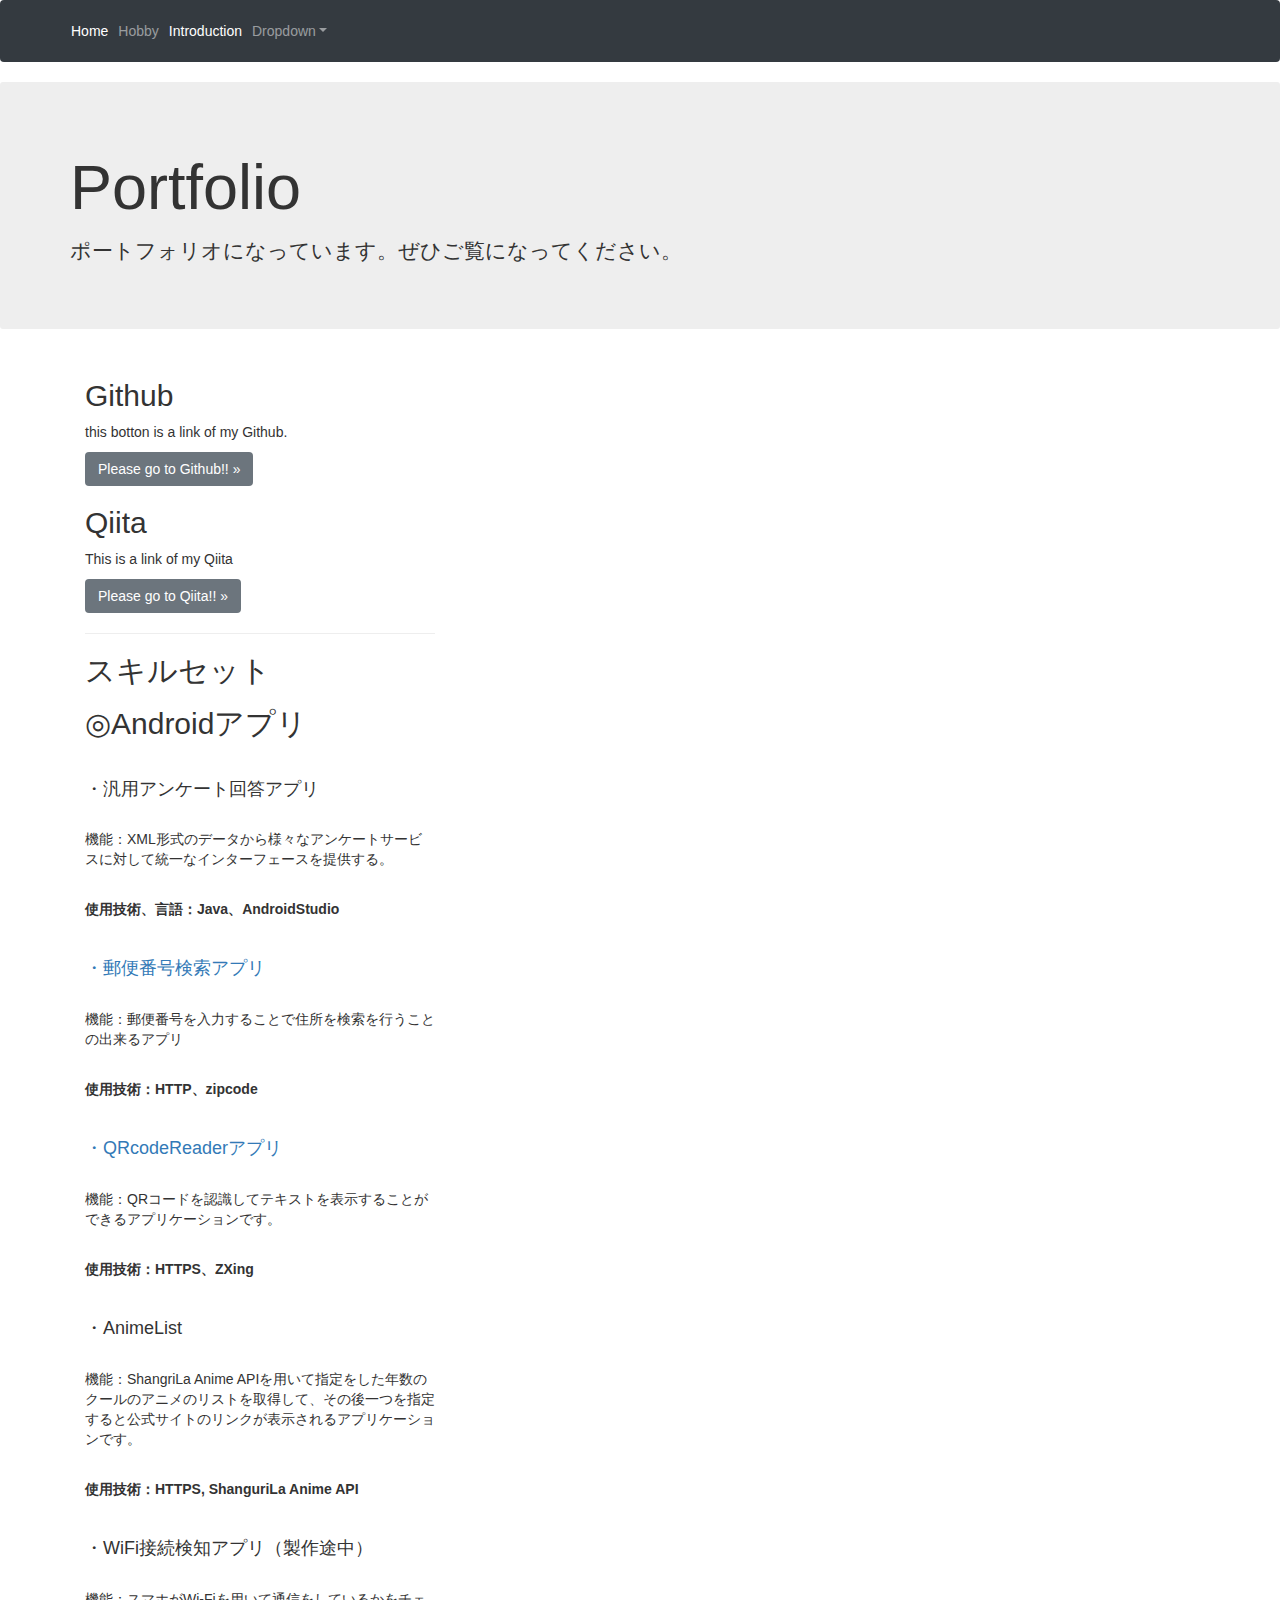
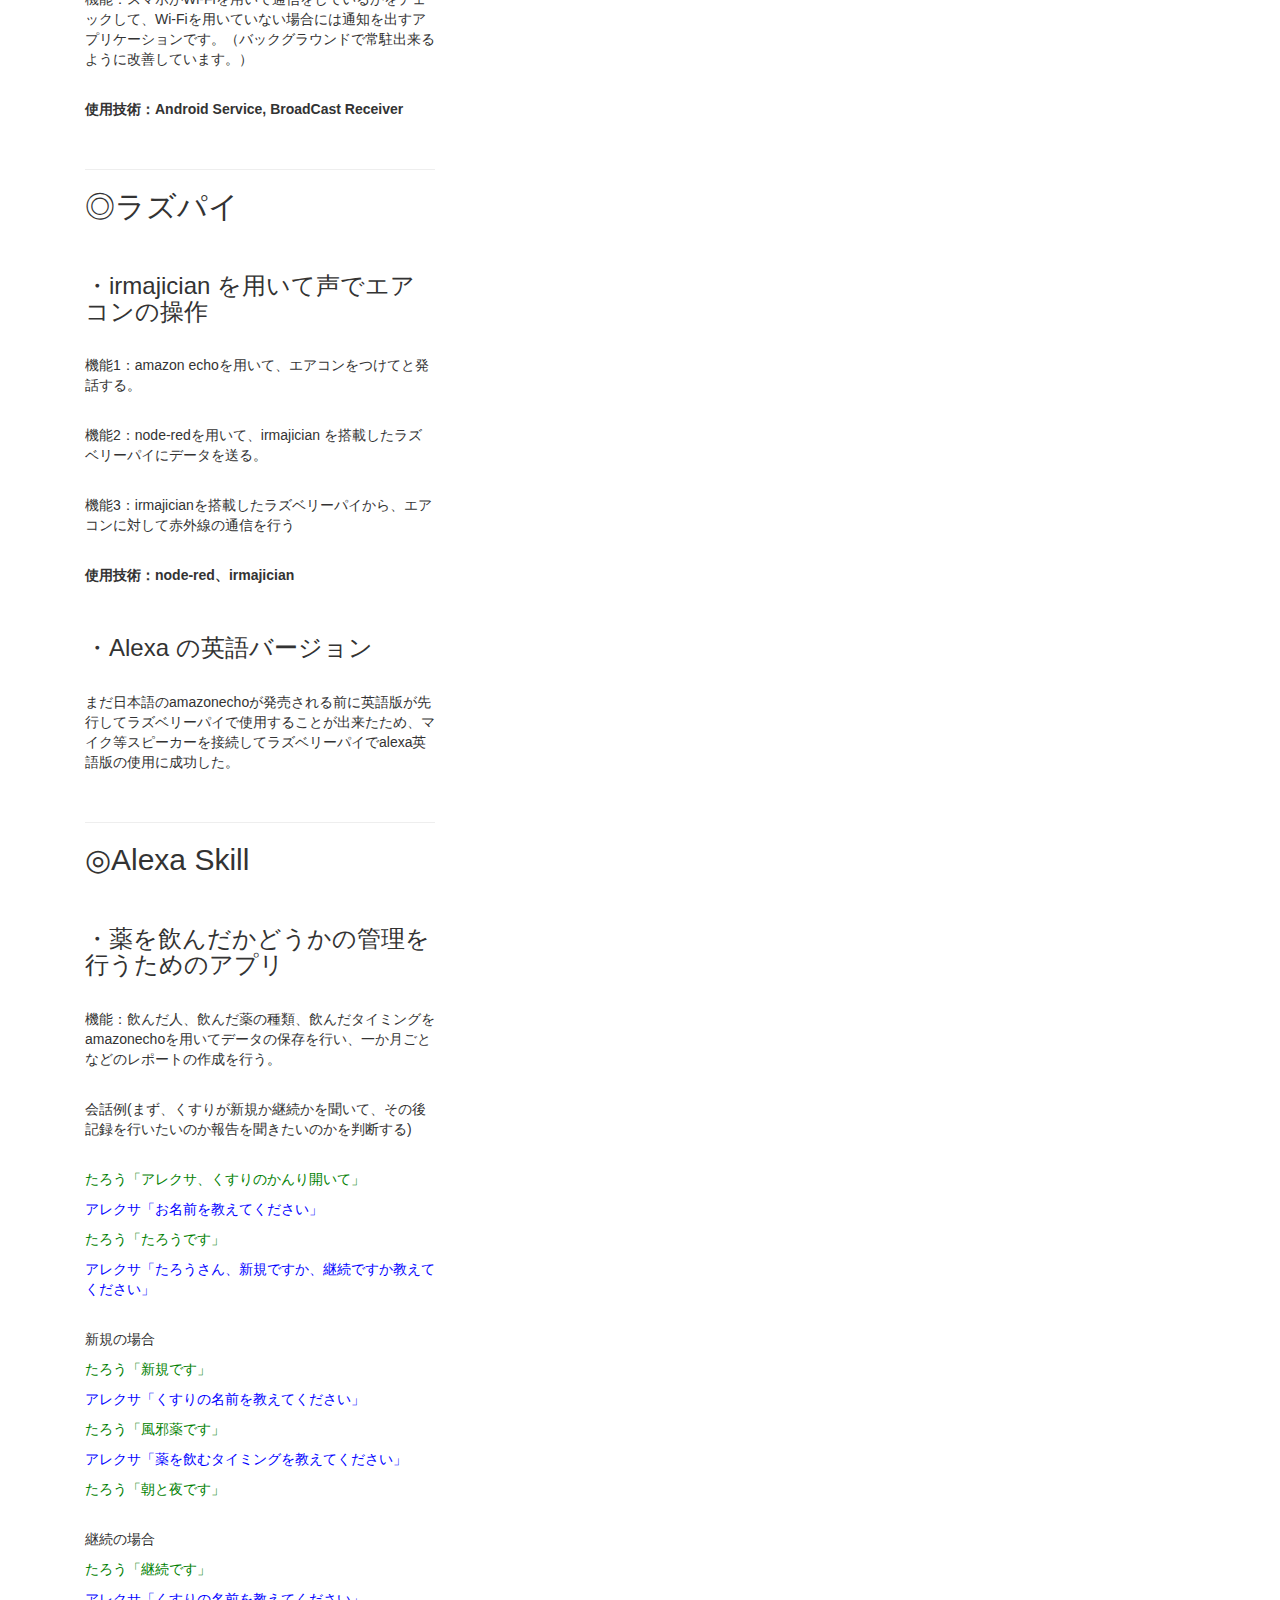
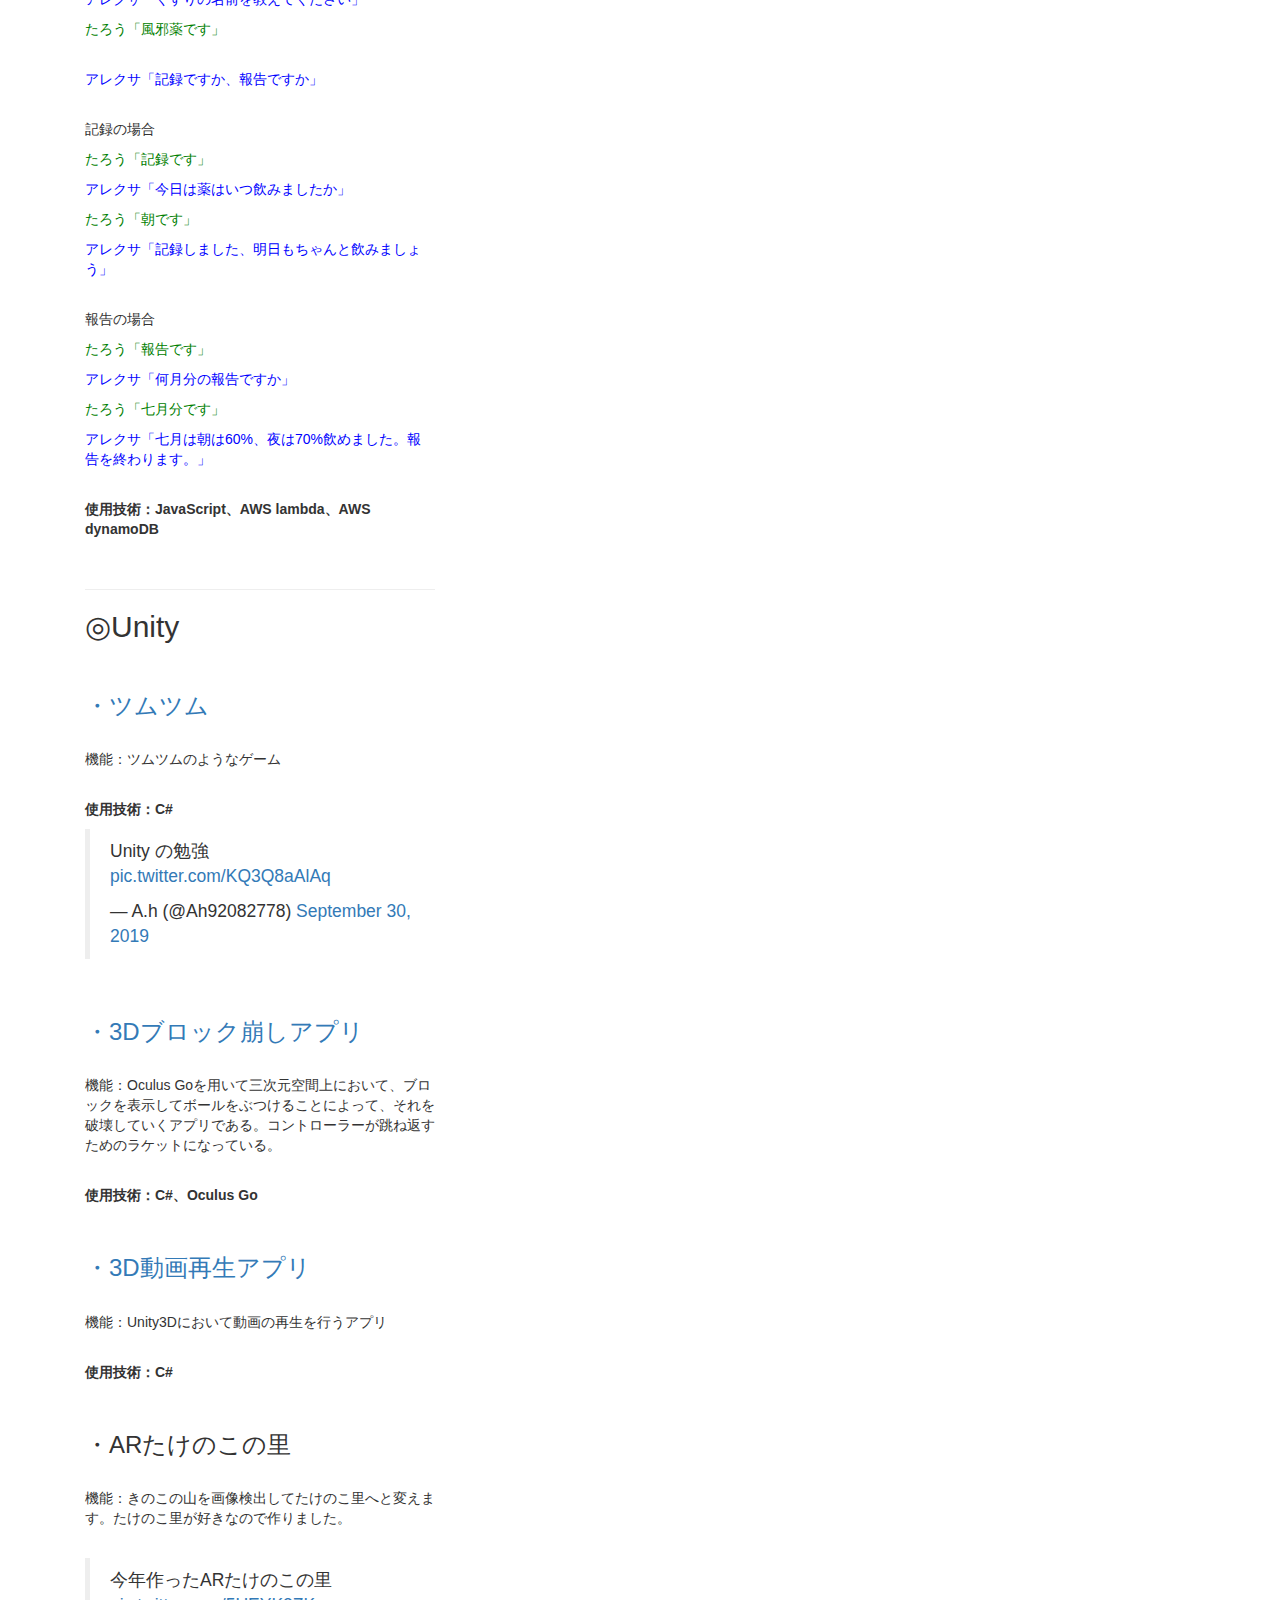
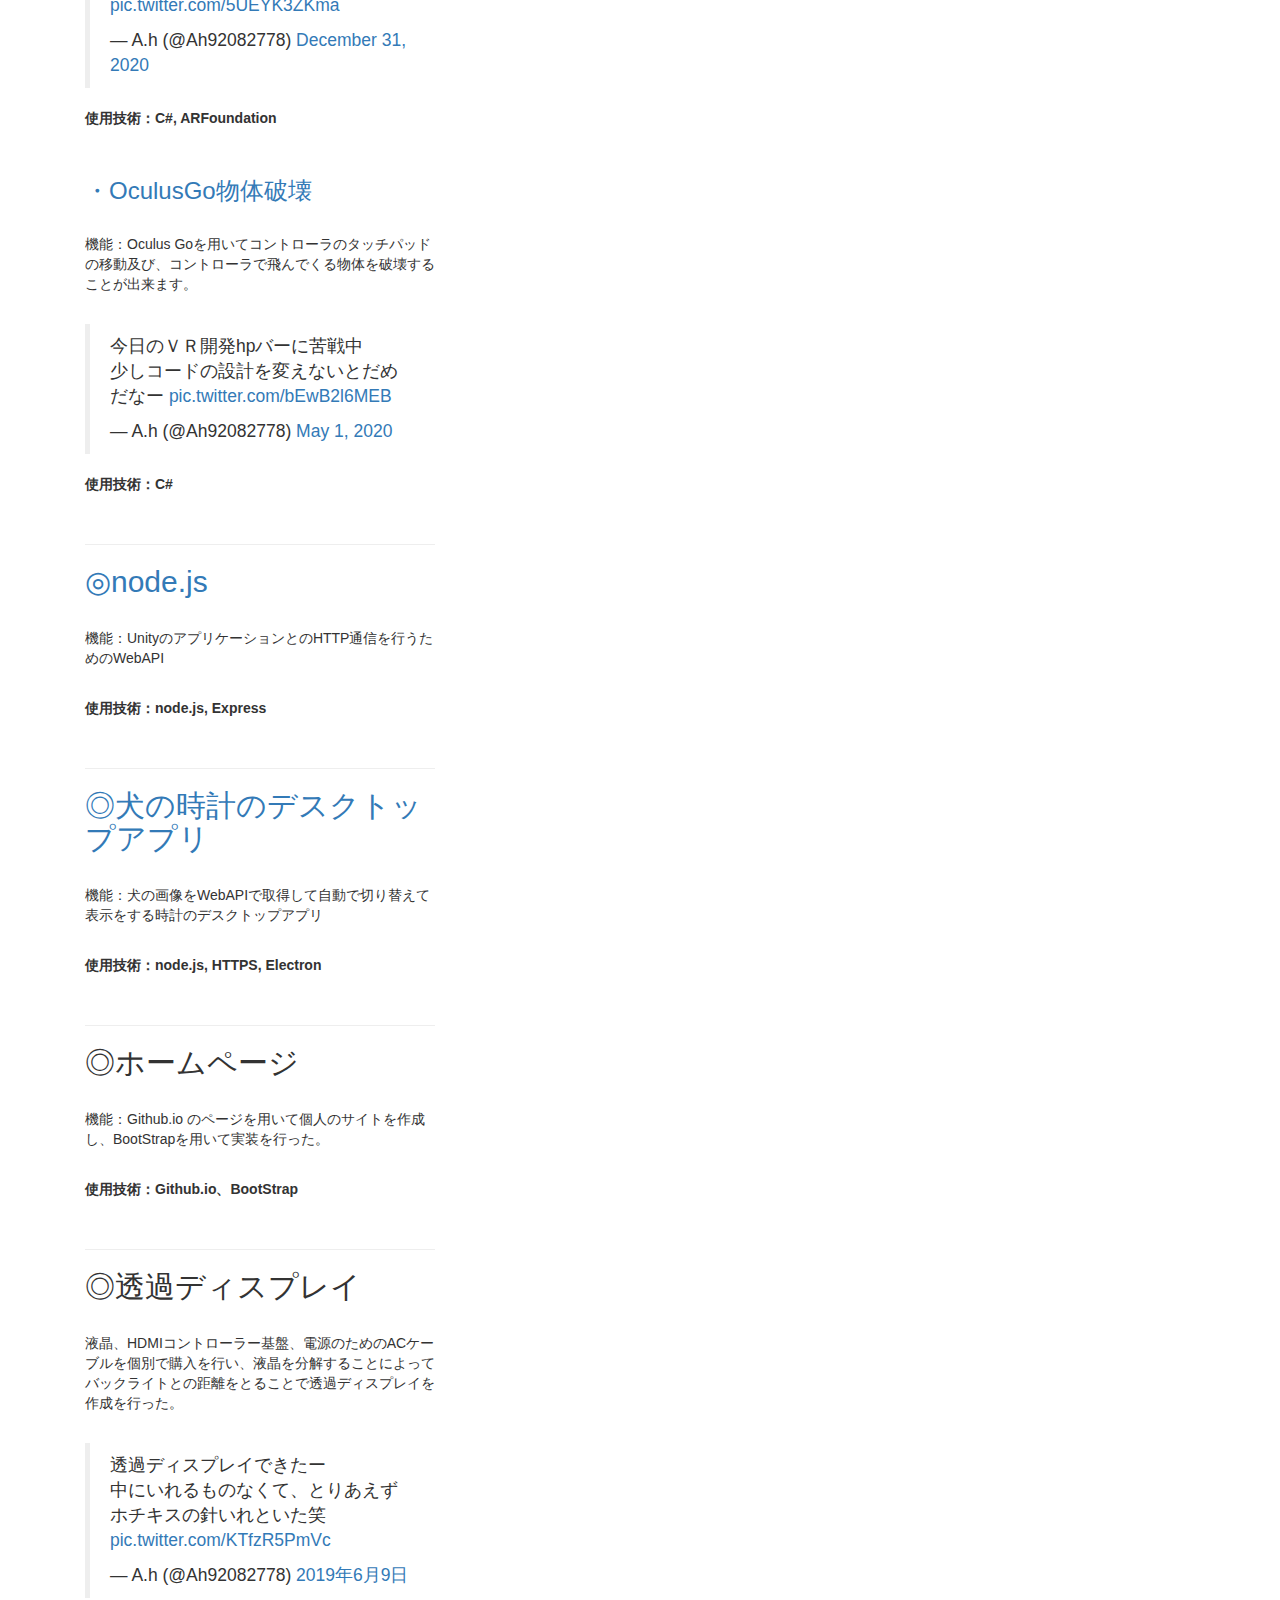
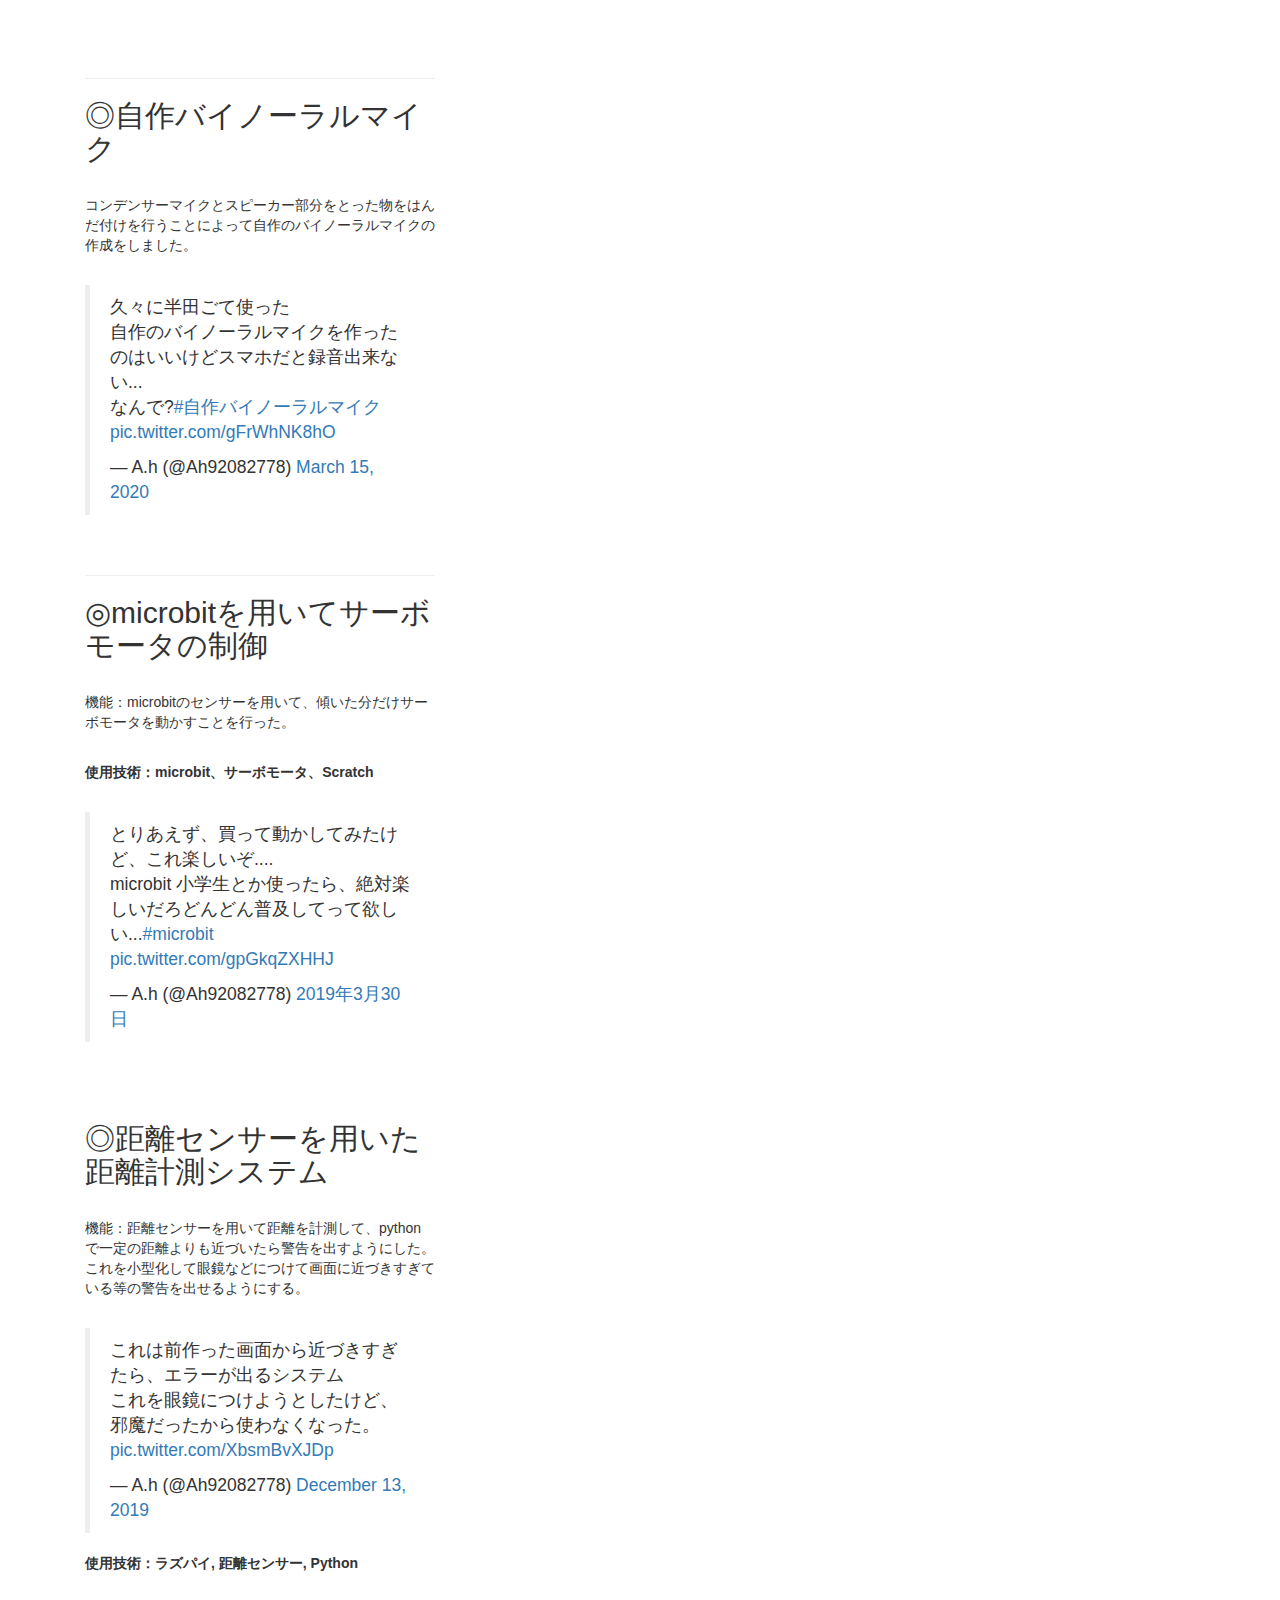
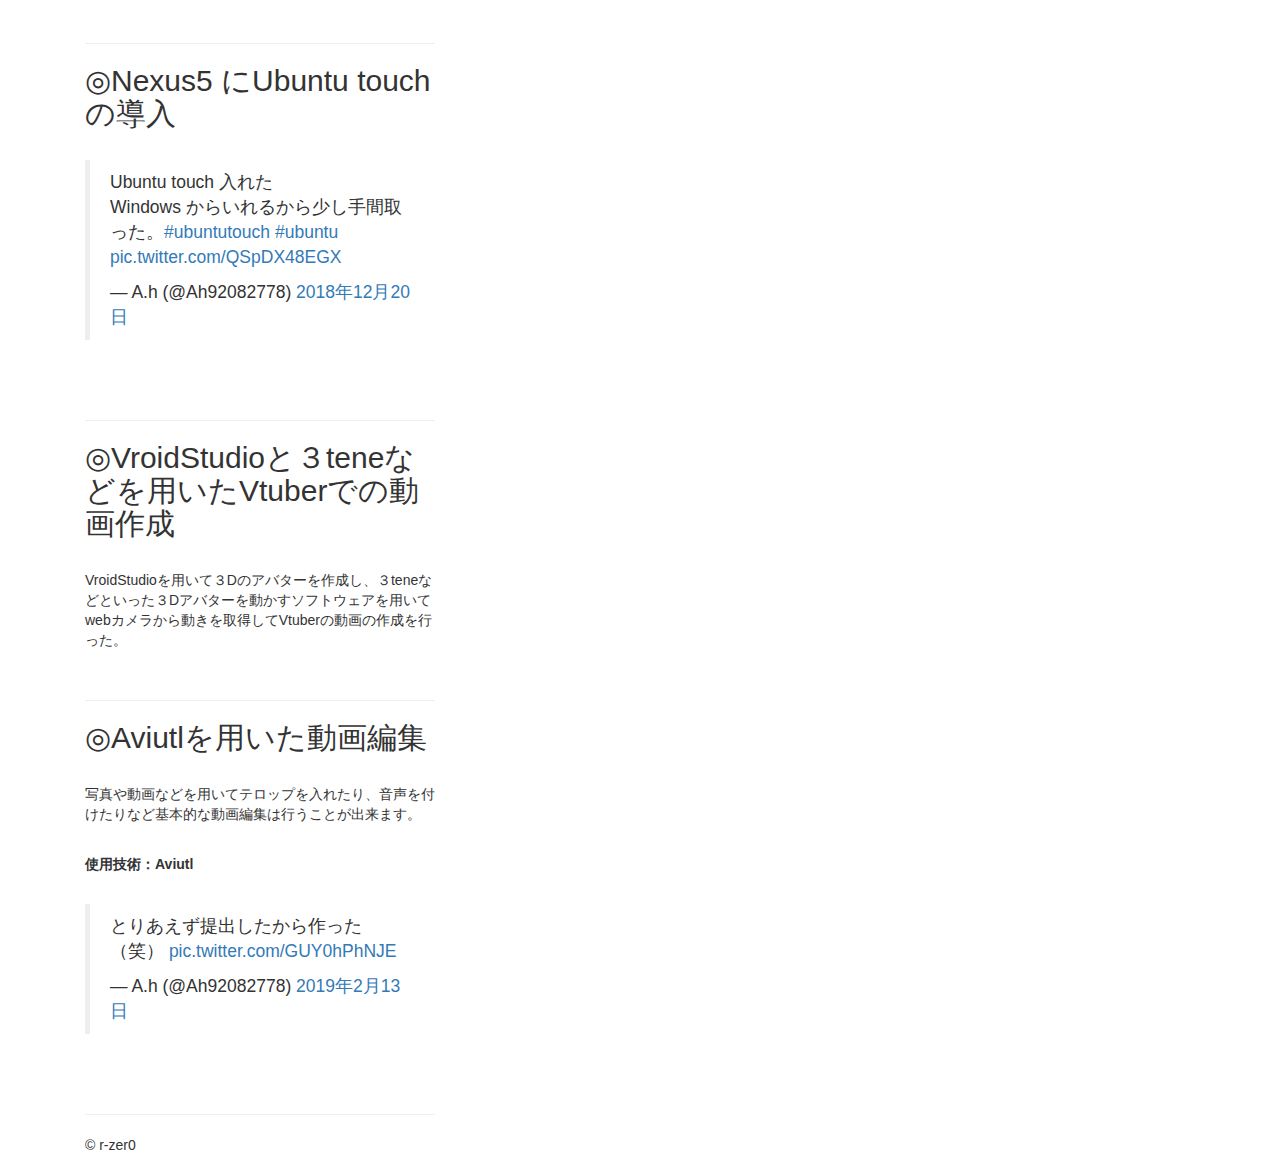
<file: index.html>
<!doctype html>
<html lang="en">
<head>
<!-- Required meta tags -->
<meta charset="utf-8">
<meta name="viewport" content="width=device-width, initial-scale=1, shrink-to-fit=no">
 
<!-- Bootstrap CSS -->
<link rel="stylesheet" href="https://stackpath.bootstrapcdn.com/bootstrap/4.3.1/css/bootstrap.min.css" integrity="sha384-ggOyR0iXCbMQv3Xipma34MD+dH/1fQ784/j6cY/iJTQUOhcWr7x9JvoRxT2MZw1T" crossorigin="anonymous">
 <!-- BootstrapのCSS読み込み -->
<link rel="stylesheet" href="//maxcdn.bootstrapcdn.com/bootstrap/3.3.5/css/bootstrap.min.css">
<!-- jQuery読み込み -->
<script src="//ajax.googleapis.com/ajax/libs/jquery/1.11.3/jquery.min.js"></script>
<!-- BootstrapのJS読み込み -->
<script src="//maxcdn.bootstrapcdn.com/bootstrap/3.3.5/js/bootstrap.min.js"></script>

<title>MY Portfolio</title>
</head>
<body>
   <nav class="navbar navbar-expand-md navbar-dark fixed-top bg-dark">
      <a class="navbar-brand" href="#"></a>
      <button class="navbar-toggler" type="button" data-toggle="collapse" data-target="#navbarsExampleDefault" aria-controls="navbarsExampleDefault" aria-expanded="false" aria-label="Toggle navigation">
        <span class="navbar-toggler-icon"></span>
      </button>
    
      <div class="collapse navbar-collapse" id="navbarsExampleDefault">
        <ul class="navbar-nav mr-auto">
          <li class="nav-item active">
            <a class="nav-link" href="#">Home <span class="sr-only">(current)</span></a>
          </li>
          <li class="nav-item">
            <a class="nav-link " href="https://r-kuno-zer0.github.io/docs/hobby/">Hobby</a>
          </li>
          <li class="nav-item active">
            <a class="nav-link " href="https://r-kuno-zer0.github.io/docs/intro/">Introduction</a>
          </li>
          <li class="nav-item dropdown">
            <a class="nav-link dropdown-toggle" href="#" id="dropdown01" data-toggle="dropdown" aria-haspopup="true" aria-expanded="false">Dropdown</a>
            <div class="dropdown-menu" aria-labelledby="dropdown01">
              <a class="dropdown-item" href="https://r-kuno-zer0.github.io/docs/">Back to the past.</a>
            </div>
          </li>
        </ul>
      </div>
    </nav>
    
    <main role="main">
    
      <!-- Main jumbotron for a primary marketing message or call to action -->
      <div class="jumbotron">
        <div class="container">
          <h1 class="display-3">Portfolio </h1>
          <p>ポートフォリオになっています。ぜひご覧になってください。</p>
        </div>
      </div>  
    
      <div class="container">
        <!-- Example row of columns -->
        <div class="row">
          <div class="col-md-4">
           
            <h2>Github</h2>
            <p>this botton is a link of my Github.</p>
            <p><a class="btn btn-secondary" href="https://github.com/r-kuno-zer0" role="button" target="_blank"> Please go to Github!! &raquo;</a></p>

            <h2>Qiita</h2>
            <p>This is a link of my Qiita</p>
            <p><a class="btn btn-secondary" href="https://qiita.com/Ah_" role="button" target="_blank"> Please go to Qiita!! &raquo;</a></p>
          

<hr>
           
           
<h2>スキルセット</h2>
        <h2 id="android%E3%82%A2%E3%83%97%E3%83%AA">◎Androidアプリ</h2>
        <br>
<h4 id="%E6%B1%8E%E7%94%A8%E3%82%A2%E3%83%B3%E3%82%B1%E3%83%BC%E3%83%88%E5%9B%9E%E7%AD%94%E3%82%A2%E3%83%97%E3%83%AA">・汎用アンケート回答アプリ</h3>
        <br>
        <p>機能：XML形式のデータから様々なアンケートサービスに対して統一なインターフェースを提供する。</p>
        <br>
        <p><b>使用技術、言語：Java、AndroidStudio</b></p>
<br>
<a href="https://github.com/r-kuno-zer0/zipcodeAPI" target="_blank"><h4 id="%E9%83%B5%E4%BE%BF%E7%95%AA%E5%8F%B7%E6%A4%9C%E7%B4%A2%E3%82%A2%E3%83%97%E3%83%AA">・郵便番号検索アプリ</h4></a>
<br>
<p>機能：郵便番号を入力することで住所を検索を行うことの出来るアプリ</p>
<br>
<p><b>使用技術：HTTP、zipcode</b></p>
<br>
<a href="https://play.google.com/store/apps/details?id=com.ryokuno.ryzen.apitest" target="_blank"><h4 id="%E9%83%B5%E4%BE%BF%E7%95%AA%E5%8F%B7%E6%A4%9C%E7%B4%A2%E3%82%A2%E3%83%97%E3%83%AA">・QRcodeReaderアプリ</h4></a>
<br>
<p>機能：QRコードを認識してテキストを表示することができるアプリケーションです。</p>
<br>
<p><b>使用技術：HTTPS、ZXing</b></p>
<br>
<h4 id="ui%E8%87%AA%E5%8B%95%E7%94%9F%E6%88%90">・AnimeList</h4>
<br>
<p>機能：ShangriLa Anime APIを用いて指定をした年数のクールのアニメのリストを取得して、その後一つを指定すると公式サイトのリンクが表示されるアプリケーションです。</p>
<br>
<p><b>使用技術：HTTPS, ShanguriLa Anime API</b></p>
<br>
<h4 id="ui%E8%87%AA%E5%8B%95%E7%94%9F%E6%88%90">・WiFi接続検知アプリ（製作途中）</h4>
<br>
<p>機能：スマホがWi-Fiを用いて通信をしているかをチェックして、Wi-Fiを用いていない場合には通知を出すアプリケーションです。（バックグラウンドで常駐出来るように改善しています。）</p>
<br>
<p><b>使用技術：Android Service, BroadCast Receiver</b></p>
<br>           
<hr>
           
<h2 id="%E3%83%A9%E3%82%BA%E3%83%91%E3%82%A4">◎ラズパイ</h2>
<br>
<h3 id="irmajician-%E3%82%92%E7%94%A8%E3%81%84%E3%81%A6%E5%A3%B0%E3%81%A7%E3%82%A8%E3%82%A2%E3%82%B3%E3%83%B3%E3%81%AE%E6%93%8D%E4%BD%9C">・irmajician を用いて声でエアコンの操作</h3>
<br>
<p>機能1：amazon echoを用いて、エアコンをつけてと発話する。</p>
<br>
<p>機能2：node-redを用いて、irmajician を搭載したラズベリーパイにデータを送る。</p>
<br>
<p>機能3：irmajicianを搭載したラズベリーパイから、エアコンに対して赤外線の通信を行う</p>
<br>
<p><b>使用技術：node-red、irmajician</b></p>
<br>
<h3 id="alexa-%E3%81%AE%E8%8B%B1%E8%AA%9E%E3%83%90%E3%83%BC%E3%82%B8%E3%83%A7%E3%83%B3">・Alexa の英語バージョン</h3>
<br>
<p>まだ日本語のamazonechoが発売される前に英語版が先行してラズベリーパイで使用することが出来たため、マイク等スピーカーを接続してラズベリーパイでalexa英語版の使用に成功した。</p>
<br>
           
 <hr>
           
<h2 id="alexa-skill">◎Alexa Skill</h2>
<br>
<h3 id="%E8%96%AC%E3%82%92%E9%A3%B2%E3%82%93%E3%81%A0%E3%81%8B%E3%81%A9%E3%81%86%E3%81%8B%E3%81%AE%E7%AE%A1%E7%90%86%E3%82%92%E8%A1%8C%E3%81%86%E3%81%9F%E3%82%81%E3%81%AE%E3%82%A2%E3%83%97%E3%83%AA">・薬を飲んだかどうかの管理を行うためのアプリ</h3>
<br>
<p>機能：飲んだ人、飲んだ薬の種類、飲んだタイミングをamazonechoを用いてデータの保存を行い、一か月ごとなどのレポートの作成を行う。</p>
<br>
<p>会話例(まず、くすりが新規か継続かを聞いて、その後記録を行いたいのか報告を聞きたいのかを判断する)</p>
<br>
<p><font color="green">たろう「アレクサ、くすりのかんり開いて」</font></p>
<p><font color="blue">アレクサ「お名前を教えてください」</font></p>
<p><font color="green">たろう「たろうです」</font></p>
<p><font color="blue">アレクサ「たろうさん、新規ですか、継続ですか教えてください」</font></p>
<br>
<p>新規の場合</p>
<p><font color="green">たろう「新規です」</font></p>
<p><font color="blue">アレクサ「くすりの名前を教えてください」</font></p>
<p><font color="green">たろう「風邪薬です」</font></p>
<p><font color="blue">アレクサ「薬を飲むタイミングを教えてください」</font></p>
<p><font color="green">たろう「朝と夜です」</font></p>
<br>
<p>継続の場合</p>
<p><font color="green">たろう「継続です」</font></p>
<p><font color="blue">アレクサ「くすりの名前を教えてください」</font></p>
<p><font color="green">たろう「風邪薬です」</font></p>
<br>
<p><font color="blue">アレクサ「記録ですか、報告ですか」</font></p>
<br>
<p>記録の場合</p>
<p><font color="green">たろう「記録です」</font></p>
<p><font color="blue">アレクサ「今日は薬はいつ飲みましたか」</font></p>
<p><font color="green">たろう「朝です」</font></p>
<p><font color="blue">アレクサ「記録しました、明日もちゃんと飲みましょう」</font></p>
<br>
<p>報告の場合</p>
<p><font color="green">たろう「報告です」</font></p>
<p><font color="blue">アレクサ「何月分の報告ですか」</font></p>
<p><font color="green">たろう「七月分です」</font></p>
<p><font color="blue">アレクサ「七月は朝は60%、夜は70%飲めました。報告を終わります。」</font></p>
<br>
<p><b>使用技術：JavaScript、AWS lambda、AWS dynamoDB</b></p>
<br>
           
<hr>
           
<h2 id="unity">◎Unity</h2>
<br>
<a href="https://github.com/r-kuno-zer0/tumutumu" target="_blank"><h3 >・ツムツム</h3></a>
<br>
<p>機能：ツムツムのようなゲーム</p>
<br>
<p><b>使用技術：C#</b></p>
<blockquote class="twitter-tweet"><p lang="ja" dir="ltr">Unity の勉強 <a href="https://t.co/KQ3Q8aAlAq">pic.twitter.com/KQ3Q8aAlAq</a></p>&mdash; A.h (@Ah92082778) <a href="https://twitter.com/Ah92082778/status/1178651926373621760?ref_src=twsrc%5Etfw">September 30, 2019</a></blockquote> <script async src="https://platform.twitter.com/widgets.js" charset="utf-8"></script> 
<br>
<a href="https://github.com/r-kuno-zer0/blockBreak-VR" target="_blank"><h3 id="3d%E3%83%96%E3%83%AD%E3%83%83%E3%82%AF%E5%B4%A9%E3%81%97%E3%82%A2%E3%83%97%E3%83%AA">・3Dブロック崩しアプリ</h3></a>
<br>
<p>機能：Oculus Goを用いて三次元空間上において、ブロックを表示してボールをぶつけることによって、それを破壊していくアプリである。コントローラーが跳ね返すためのラケットになっている。</p>
<br>
<p><b>使用技術：C#、Oculus Go</b></p>
<br>
<a href="https://github.com/r-kuno-zer0/Movie_Of_Unity3D" target="_blank"><h3 id="3d%E3%83%96%E3%83%AD%E3%83%83%E3%82%AF%E5%B4%A9%E3%81%97%E3%82%A2%E3%83%97%E3%83%AA">・3D動画再生アプリ</h3></a>
<br>
<p>機能：Unity3Dにおいて動画の再生を行うアプリ</p>
<br>
<p><b>使用技術：C#</b></p>
<br>
           
           
<h3 id="3d%E3%83%96%E3%83%AD%E3%83%83%E3%82%AF%E5%B4%A9%E3%81%97%E3%82%A2%E3%83%97%E3%83%AA">・ARたけのこの里</h3></a>
<br>
<p>機能：きのこの山を画像検出してたけのこ里へと変えます。たけのこ里が好きなので作りました。</p>
<br>
<blockquote class="twitter-tweet"><p lang="ja" dir="ltr">今年作ったARたけのこの里 <a href="https://t.co/5UEYK3ZKma">pic.twitter.com/5UEYK3ZKma</a></p>&mdash; A.h (@Ah92082778) <a href="https://twitter.com/Ah92082778/status/1344462200212049920?ref_src=twsrc%5Etfw">December 31, 2020</a></blockquote> <script async src="https://platform.twitter.com/widgets.js" charset="utf-8"></script>
<p><b>使用技術：C#, ARFoundation</b></p>
<br>
           
           
<a href="https://github.com/r-kuno-zer0/OculusControlMove" target="_blank"><h3 id="3d%E3%83%96%E3%83%AD%E3%83%83%E3%82%AF%E5%B4%A9%E3%81%97%E3%82%A2%E3%83%97%E3%83%AA">・OculusGo物体破壊</h3></a>
<br>
<p>機能：Oculus Goを用いてコントローラのタッチパッドの移動及び、コントローラで飛んでくる物体を破壊することが出来ます。</p>
<br>
<blockquote class="twitter-tweet"><p lang="ja" dir="ltr">今日のＶＲ開発hpバーに苦戦中<br>少しコードの設計を変えないとだめだなー <a href="https://t.co/bEwB2l6MEB">pic.twitter.com/bEwB2l6MEB</a></p>&mdash; A.h (@Ah92082778) <a href="https://twitter.com/Ah92082778/status/1256120786634436608?ref_src=twsrc%5Etfw">May 1, 2020</a></blockquote> <script async src="https://platform.twitter.com/widgets.js" charset="utf-8"></script>
<p><b>使用技術：C#</b></p>
<br>
           
<hr>
           
<a href="https://github.com/r-kuno-zer0/WebAPI" target="_blank"><h2 id="node.js">◎node.js</h2></a>
<br>
<p>機能：UnityのアプリケーションとのHTTP通信を行うためのWebAPI</p>
<br>
<p><b>使用技術：node.js, Express</b></p>
<br>     
<hr>
         
<a href="https://github.com/r-kuno-zer0/DogClock/tree/master" target="_blank"><h2 id="DogClock">◎犬の時計のデスクトップアプリ</h2></a>
<br>
<p>機能：犬の画像をWebAPIで取得して自動で切り替えて表示をする時計のデスクトップアプリ</p>
<br>
<p><b>使用技術：node.js, HTTPS, Electron</b></p>
<br>     
<hr>
           
<h2 id="%E3%83%9B%E3%83%BC%E3%83%A0%E3%83%9A%E3%83%BC%E3%82%B8">◎ホームページ</h2>
<br>
<p>機能：Github.io のページを用いて個人のサイトを作成し、BootStrapを用いて実装を行った。</p>
<br>
<p><b>使用技術：Github.io、BootStrap</b></p>
<br>
           
<hr>
           
<h2 id="%E9%80%8F%E9%81%8E%E3%83%87%E3%82%A3%E3%82%B9%E3%83%97%E3%83%AC%E3%82%A4">◎透過ディスプレイ</h2>
<br>
<p>液晶、HDMIコントローラー基盤、電源のためのACケーブルを個別で購入を行い、液晶を分解することによってバックライトとの距離をとることで透過ディスプレイを作成を行った。</p>
<br>
<blockquote class="twitter-tweet" data-lang="ja"><p lang="ja" dir="ltr">透過ディスプレイできたー<br>中にいれるものなくて、とりあえずホチキスの針いれといた笑 <a href="https://t.co/KTfzR5PmVc">pic.twitter.com/KTfzR5PmVc</a></p>&mdash; A.h (@Ah92082778) <a href="https://twitter.com/Ah92082778/status/1137547460149039104?ref_src=twsrc%5Etfw">2019年6月9日</a></blockquote>
<br>
<script async src="https://platform.twitter.com/widgets.js" charset="utf-8"></script>
<br>
           <hr>
           
<h2 id="%E9%80%8F%E9%81%8E%E3%83%87%E3%82%A3%E3%82%B9%E3%83%97%E3%83%AC%E3%82%A4">◎自作バイノーラルマイク</h2>
<br>
<p>コンデンサーマイクとスピーカー部分をとった物をはんだ付けを行うことによって自作のバイノーラルマイクの作成をしました。</p>
<br>
<blockquote class="twitter-tweet"><p lang="ja" dir="ltr">久々に半田ごて使った<br>自作のバイノーラルマイクを作ったのはいいけどスマホだと録音出来ない...<br>なんで?<a href="https://twitter.com/hashtag/%E8%87%AA%E4%BD%9C%E3%83%90%E3%82%A4%E3%83%8E%E3%83%BC%E3%83%A9%E3%83%AB%E3%83%9E%E3%82%A4%E3%82%AF?src=hash&amp;ref_src=twsrc%5Etfw">#自作バイノーラルマイク</a> <a href="https://t.co/gFrWhNK8hO">pic.twitter.com/gFrWhNK8hO</a></p>&mdash; A.h (@Ah92082778) <a href="https://twitter.com/Ah92082778/status/1239100619039752192?ref_src=twsrc%5Etfw">March 15, 2020</a></blockquote> 
<script async src="https://platform.twitter.com/widgets.js" charset="utf-8"></script>

 <br>
           <hr>
           
<h2 id="microbit%E3%82%92%E7%94%A8%E3%81%84%E3%81%A6%E3%82%B5%E3%83%BC%E3%83%9C%E3%83%A2%E3%83%BC%E3%82%BF%E3%81%AE%E5%88%B6%E5%BE%A1">◎microbitを用いてサーボモータの制御</h2>
<br>
<p>機能：microbitのセンサーを用いて、傾いた分だけサーボモータを動かすことを行った。</p>
<br>
<p><b>使用技術：microbit、サーボモータ、Scratch</b></p>
<br>
<blockquote class="twitter-tweet" data-lang="ja"><p lang="ja" dir="ltr">とりあえず、買って動かしてみたけど、これ楽しいぞ....<br>microbit 小学生とか使ったら、絶対楽しいだろどんどん普及してって欲しい...<a href="https://twitter.com/hashtag/microbit?src=hash&amp;ref_src=twsrc%5Etfw">#microbit</a> <a href="https://t.co/gpGkqZXHHJ">pic.twitter.com/gpGkqZXHHJ</a></p>&mdash; A.h (@Ah92082778) <a href="https://twitter.com/Ah92082778/status/1111889519001788416?ref_src=twsrc%5Etfw">2019年3月30日</a></blockquote>
<br>
<script async src="https://platform.twitter.com/widgets.js" charset="utf-8"></script>
<br>
         
<h2 id="microbit%E3%82%92%E7%94%A8%E3%81%84%E3%81%A6%E3%82%B5%E3%83%BC%E3%83%9C%E3%83%A2%E3%83%BC%E3%82%BF%E3%81%AE%E5%88%B6%E5%BE%A1">◎距離センサーを用いた距離計測システム</h2>
<br>
<p>機能：距離センサーを用いて距離を計測して、pythonで一定の距離よりも近づいたら警告を出すようにした。これを小型化して眼鏡などにつけて画面に近づきすぎている等の警告を出せるようにする。</p>
<br>
<blockquote class="twitter-tweet"><p lang="ja" dir="ltr">これは前作った画面から近づきすぎたら、エラーが出るシステム<br>これを眼鏡につけようとしたけど、邪魔だったから使わなくなった。 <a href="https://t.co/XbsmBvXJDp">pic.twitter.com/XbsmBvXJDp</a></p>&mdash; A.h (@Ah92082778) <a href="https://twitter.com/Ah92082778/status/1205426070570143744?ref_src=twsrc%5Etfw">December 13, 2019</a></blockquote> <script async src="https://platform.twitter.com/widgets.js" charset="utf-8"></script>      
<p><b>使用技術：ラズパイ, 距離センサー, Python</b></p>
<br>
<br>

         
 <hr>  
<h2 id="nexus5-%E3%81%ABubuntu-touch-%E3%81%AE%E5%B0%8E%E5%85%A5">◎Nexus5 にUbuntu touch の導入</h2>
<br>
<blockquote class="twitter-tweet" data-lang="ja"><p lang="ja" dir="ltr">Ubuntu touch 入れた<br>Windows からいれるから少し手間取った。<a href="https://twitter.com/hashtag/ubuntutouch?src=hash&amp;ref_src=twsrc%5Etfw">#ubuntutouch</a> <a href="https://twitter.com/hashtag/ubuntu?src=hash&amp;ref_src=twsrc%5Etfw">#ubuntu</a> <a href="https://t.co/QSpDX48EGX">pic.twitter.com/QSpDX48EGX</a></p>&mdash; A.h (@Ah92082778) <a href="https://twitter.com/Ah92082778/status/1075678565826318336?ref_src=twsrc%5Etfw">2018年12月20日</a></blockquote>
<br>
<script async src="https://platform.twitter.com/widgets.js" charset="utf-8"></script>
<br>
<hr>
<h2 id="vroidstudio%E3%81%A8%EF%BC%93tene%E3%81%AA%E3%81%A9%E3%82%92%E7%94%A8%E3%81%84%E3%81%9Fvtuber%E3%81%A7%E3%81%AE%E5%8B%95%E7%94%BB%E4%BD%9C%E6%88%90">◎VroidStudioと３teneなどを用いたVtuberでの動画作成</h2>
<br>
<p>VroidStudioを用いて３Dのアバターを作成し、３teneなどといった３Dアバターを動かすソフトウェアを用いてwebカメラから動きを取得してVtuberの動画の作成を行った。</p>
<br>
 <hr>
<h2 id="aviutl%E3%82%92%E7%94%A8%E3%81%84%E3%81%9F%E5%8B%95%E7%94%BB%E7%B7%A8%E9%9B%86">◎Aviutlを用いた動画編集</h2>
<br>
<p>写真や動画などを用いてテロップを入れたり、音声を付けたりなど基本的な動画編集は行うことが出来ます。</p>
<br>
<p><b>使用技術：Aviutl</b></p>
<br>
<blockquote class="twitter-tweet" data-lang="ja"><p lang="ja" dir="ltr">とりあえず提出したから作った（笑） <a href="https://t.co/GUY0hPhNJE">pic.twitter.com/GUY0hPhNJE</a></p>&mdash; A.h (@Ah92082778) <a href="https://twitter.com/Ah92082778/status/1095502794734194688?ref_src=twsrc%5Etfw">2019年2月13日</a></blockquote>
<br>
<script async src="https://platform.twitter.com/widgets.js" charset="utf-8"></script>
<br>


        <hr>
    
      </div> <!-- /container -->
    
    </main>
    
    <footer class="container">
      <p>&copy; r-zer0</p>
    </footer>
 
<!-- Optional JavaScript -->
<!-- jQuery first, then Popper.js, then Bootstrap JS -->
<script src="https://code.jquery.com/jquery-3.3.1.slim.min.js" integrity="sha384-q8i/X+965DzO0rT7abK41JStQIAqVgRVzpbzo5smXKp4YfRvH+8abtTE1Pi6jizo" crossorigin="anonymous"></script>
<script src="https://cdnjs.cloudflare.com/ajax/libs/popper.js/1.14.7/umd/popper.min.js" integrity="sha384-UO2eT0CpHqdSJQ6hJty5KVphtPhzWj9WO1clHTMGa3JDZwrnQq4sF86dIHNDz0W1" crossorigin="anonymous"></script>
<script src="https://stackpath.bootstrapcdn.com/bootstrap/4.3.1/js/bootstrap.min.js" integrity="sha384-JjSmVgyd0p3pXB1rRibZUAYoIIy6OrQ6VrjIEaFf/nJGzIxFDsf4x0xIM+B07jRM" crossorigin="anonymous"></script>
</body>
</html>
</file>
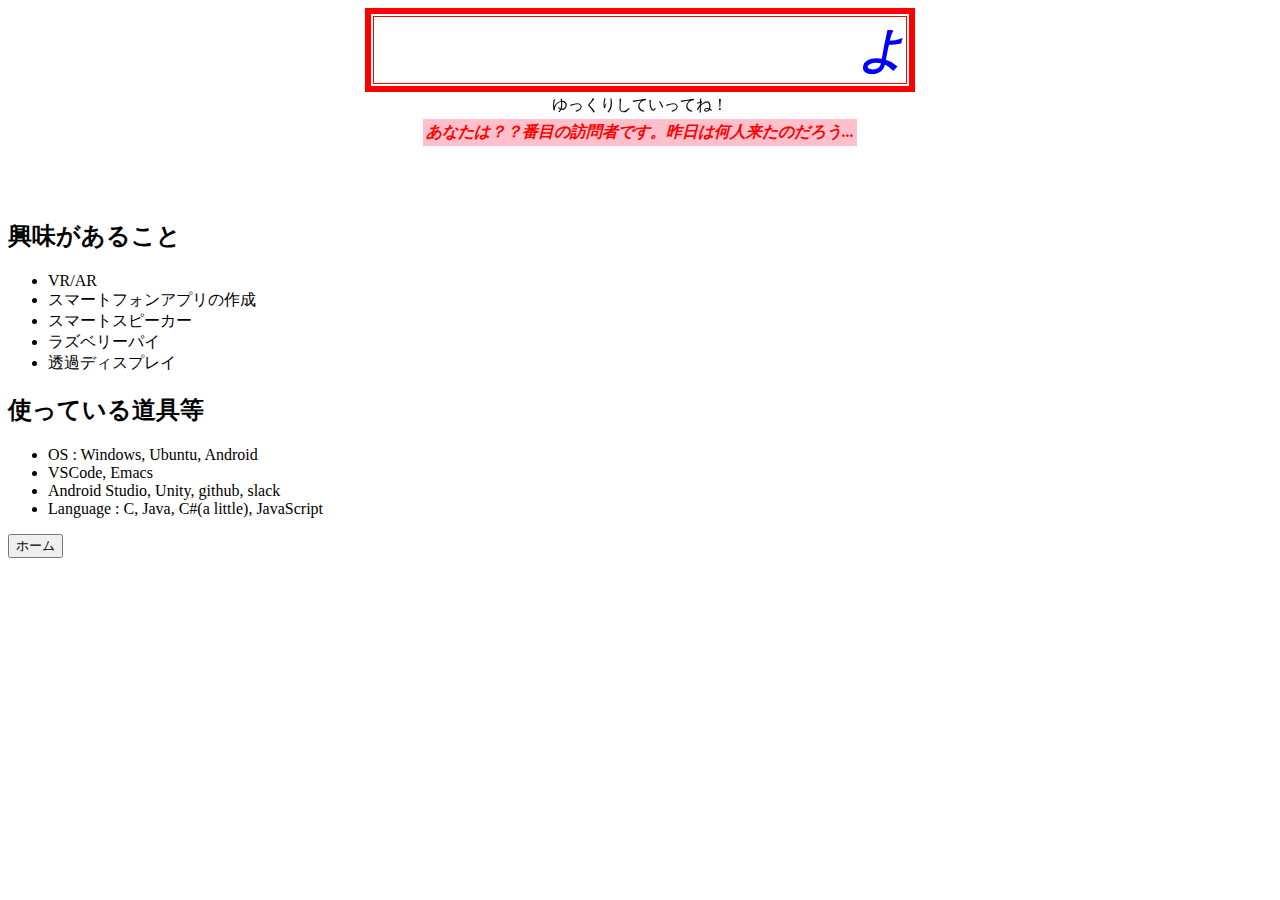
<file: docs/index.html>
<html>
  <head>
      <title>sample</title>
      <meta http-equiv="content-type" charset="utf-8">
    </head>
    <body>
    <center>
      <table border="6" bordercolor="red" width="550">
        <tr>
          <td>
            <marquee>
              <font size="14" color="blue"><i><b>ようこそホームページへ</b></i></font>
            </marquee>
          </td>
        </tr>
      </table>

      <table>
        <tr>
          <td>
            <marquee behavior ="alternate">ゆっくりしていってね！</marquee>
          </td>
        </tr>
      </table>

      <table bgcolor = "pink">
        <tr>
          <td>
           
            <font color= "red">
              <i><b>あなたは？？番目の訪問者です。昨日は何人来たのだろう...</b></i>
            </font>
          </td>
        </tr>
      </table>
      <br><br><br>
    </center>
      <h2>興味があること</h2>
      <ul>
        <li>VR/AR</li>
        <li>スマートフォンアプリの作成</li>
        <li>スマートスピーカー</li>
        <li>ラズベリーパイ</li>
        <li>透過ディスプレイ</li>
      </ul>
      <h2>使っている道具等</h2>
       <ul>
        <li>OS : Windows, Ubuntu, Android</li>
        <li>VSCode, Emacs</li> 
        <li> Android Studio, Unity, github, slack</li>
        <li> Language : C, Java, C#(a little), JavaScript</li>
      </ul>

<p>
  <input type="button" onclick="location.href = 'https://r-kuno-zer0.github.io/'"value = "ホーム"
</p>

    </body>

</html>
</file>
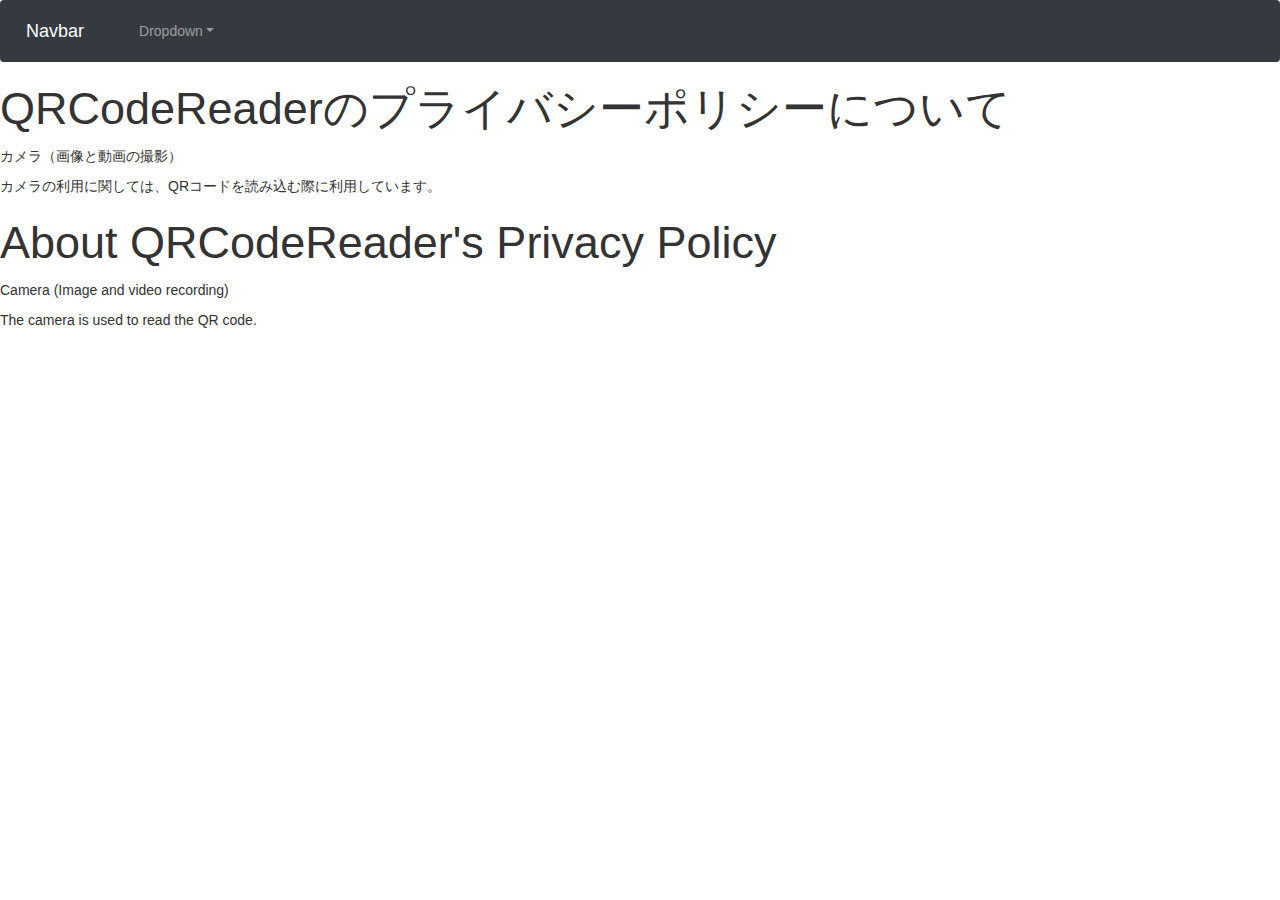
<file: docs/hobby/index.html>
<!doctype html>
<html lang="en">
<head>
<!-- Required meta tags -->
<meta charset="utf-8">
<meta name="viewport" content="width=device-width, initial-scale=1, shrink-to-fit=no">
 
<!-- Bootstrap CSS -->
<link rel="stylesheet" href="https://stackpath.bootstrapcdn.com/bootstrap/4.3.1/css/bootstrap.min.css" integrity="sha384-ggOyR0iXCbMQv3Xipma34MD+dH/1fQ784/j6cY/iJTQUOhcWr7x9JvoRxT2MZw1T" crossorigin="anonymous">
 <!-- BootstrapのCSS読み込み -->
<link rel="stylesheet" href="//maxcdn.bootstrapcdn.com/bootstrap/3.3.5/css/bootstrap.min.css">
<!-- jQuery読み込み -->
<script src="//ajax.googleapis.com/ajax/libs/jquery/1.11.3/jquery.min.js"></script>
<!-- BootstrapのJS読み込み -->
<script src="//maxcdn.bootstrapcdn.com/bootstrap/3.3.5/js/bootstrap.min.js"></script>

<title>Introduction</title>
</head>
<body>
   <nav class="navbar navbar-expand-md navbar-dark fixed-top bg-dark">
      <a class="navbar-brand" href="#">Navbar</a>
      <button class="navbar-toggler" type="button" data-toggle="collapse" data-target="#navbarsExampleDefault" aria-controls="navbarsExampleDefault" aria-expanded="false" aria-label="Toggle navigation">
        <span class="navbar-toggler-icon"></span>
      </button>
    
      <div class="collapse navbar-collapse" id="navbarsExampleDefault">
        <ul class="navbar-nav mr-auto">
          <li class="nav-item active">
          </li>
          <li class="nav-item">
            <a class="nav-link disabled" href="#"><span class="sr-only">(current)</span></a>
          </li>
          <li class="nav-item">
          </li>
          <li class="nav-item dropdown">
            <a class="nav-link dropdown-toggle" href="#" id="dropdown01" data-toggle="dropdown" aria-haspopup="true" aria-expanded="false">Dropdown</a>
            <div class="dropdown-menu" aria-labelledby="dropdown01">
            </div>
          </li>
        </ul>
      </div>
    </nav>
    
    <main role="main">
    
      <!-- Main jumbotron for a primary marketing message or call to action -->
     
         
          <h2 class="display-3">QRCodeReaderのプライバシーポリシーについて</h2>
          <p>カメラ（画像と動画の撮影）<p>
          <p>カメラの利用に関しては、QRコードを読み込む際に利用しています。<p>
          <h2 class="display-3">About QRCodeReader's Privacy Policy</h2>
          <p>Camera (Image and video recording)<p>
          <p>The camera is used to read the QR code.<p>
    
    </main>
    <!--
    <footer class="container">
      <p>&copy; r-zer0</p>
    </footer>
 -->
<!-- Optional JavaScript -->
<!-- jQuery first, then Popper.js, then Bootstrap JS -->
<script src="https://code.jquery.com/jquery-3.3.1.slim.min.js" integrity="sha384-q8i/X+965DzO0rT7abK41JStQIAqVgRVzpbzo5smXKp4YfRvH+8abtTE1Pi6jizo" crossorigin="anonymous"></script>
<script src="https://cdnjs.cloudflare.com/ajax/libs/popper.js/1.14.7/umd/popper.min.js" integrity="sha384-UO2eT0CpHqdSJQ6hJty5KVphtPhzWj9WO1clHTMGa3JDZwrnQq4sF86dIHNDz0W1" crossorigin="anonymous"></script>
<script src="https://stackpath.bootstrapcdn.com/bootstrap/4.3.1/js/bootstrap.min.js" integrity="sha384-JjSmVgyd0p3pXB1rRibZUAYoIIy6OrQ6VrjIEaFf/nJGzIxFDsf4x0xIM+B07jRM" crossorigin="anonymous"></script>
</body>
</html>
</file>
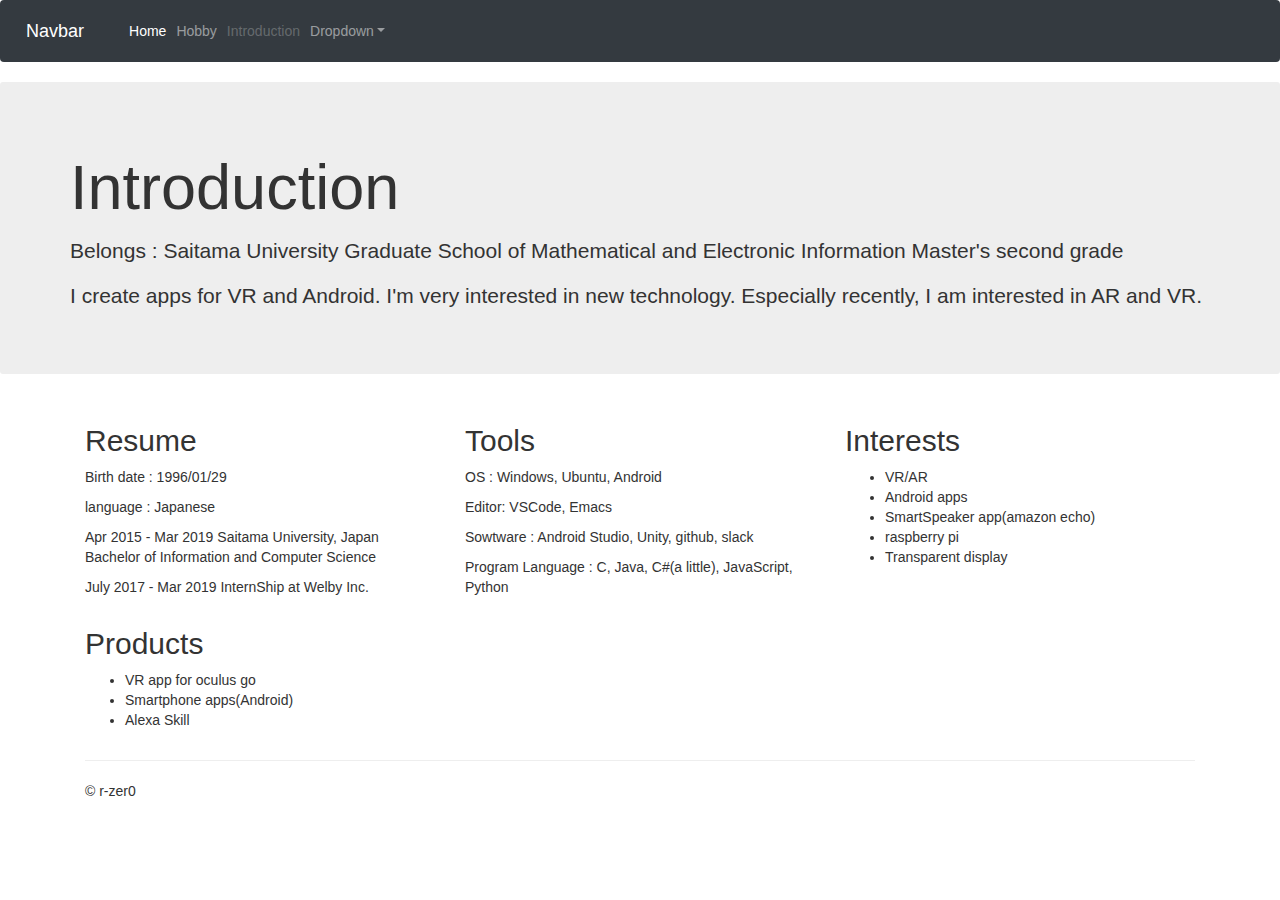
<file: docs/intro/index.html>
<!doctype html>
<html lang="en">
<head>
<!-- Required meta tags -->
<meta charset="utf-8">
<meta name="viewport" content="width=device-width, initial-scale=1, shrink-to-fit=no">
 
<!-- Bootstrap CSS -->
<link rel="stylesheet" href="https://stackpath.bootstrapcdn.com/bootstrap/4.3.1/css/bootstrap.min.css" integrity="sha384-ggOyR0iXCbMQv3Xipma34MD+dH/1fQ784/j6cY/iJTQUOhcWr7x9JvoRxT2MZw1T" crossorigin="anonymous">
 <!-- BootstrapのCSS読み込み -->
<link rel="stylesheet" href="//maxcdn.bootstrapcdn.com/bootstrap/3.3.5/css/bootstrap.min.css">
<!-- jQuery読み込み -->
<script src="//ajax.googleapis.com/ajax/libs/jquery/1.11.3/jquery.min.js"></script>
<!-- BootstrapのJS読み込み -->
<script src="//maxcdn.bootstrapcdn.com/bootstrap/3.3.5/js/bootstrap.min.js"></script>

<title>Introduction</title>
</head>
<body>
   <nav class="navbar navbar-expand-md navbar-dark fixed-top bg-dark">
      <a class="navbar-brand" href="#">Navbar</a>
      <button class="navbar-toggler" type="button" data-toggle="collapse" data-target="#navbarsExampleDefault" aria-controls="navbarsExampleDefault" aria-expanded="false" aria-label="Toggle navigation">
        <span class="navbar-toggler-icon"></span>
      </button>
    
      <div class="collapse navbar-collapse" id="navbarsExampleDefault">
        <ul class="navbar-nav mr-auto">
          <li class="nav-item active">
            <a class="nav-link" href="https://r-kuno-zer0.github.io/">Home </a>
          </li>
          <li class="nav-item">
            <a class="nav-link " href="https://r-kuno-zer0.github.io/docs/hobby/">Hobby</a>
          </li>
          <li class="nav-item">
            <a class="nav-link disabled" href="#">Introduction<span class="sr-only">(current)</span></a>
          </li>
          <li class="nav-item dropdown">
            <a class="nav-link dropdown-toggle" href="#" id="dropdown01" data-toggle="dropdown" aria-haspopup="true" aria-expanded="false">Dropdown</a>
            <div class="dropdown-menu" aria-labelledby="dropdown01">
              <a class="dropdown-item" href="https://r-kuno-zer0.github.io/docs/">Back to the past.</a>
            </div>
          </li>
        </ul>
      </div>
    </nav>
    
    <main role="main">
    
      <!-- Main jumbotron for a primary marketing message or call to action -->
      <div class="jumbotron">
        <div class="container">
          <h1 class="display-3">Introduction </h1>
          <p>Belongs : Saitama University Graduate School of Mathematical and Electronic Information 
            Master's second grade</p>
        <p>I create apps for VR and Android.
            I'm very interested in new technology. Especially recently, I am interested in AR and VR.</p>
        </div>
      </div>  
    
      <div class="container">
        <!-- Example row of columns -->
        <div class="row">
          <div class="col-md-4">
            <h2>Resume</h2>
            <p>Birth date : 1996/01/29</p>
            <p>language : Japanese</p>
            <p>Apr 2015 - Mar 2019 Saitama University, Japan Bachelor of Information and Computer Science</p>
            <p>July 2017 - Mar 2019 InternShip at Welby Inc.</p>
          </div>
          <div class="col-md-4">
            <h2>Tools</h2>
            <p>OS : Windows, Ubuntu, Android</p>
            <p>Editor: VSCode, Emacs</p>
            <p>Sowtware : Android Studio, Unity, github, slack</p>
            <p>Program Language : C, Java, C#(a little), JavaScript, Python</p>
            <p></p>
          </div>
          <div class="col-md-4">
            <h2>Interests</h2>
            <ul>
              <li>VR/AR</li>
              <li>Android apps</li>
              <li>SmartSpeaker app(amazon echo)</li>
              <li>raspberry pi</li>
              <li>Transparent display</li>
            </ul>
          </div>
          <div class="col-md-4">
            <h2>Products</h2>
            <ul>
              <li>VR app for oculus go</li>
              <li>Smartphone apps(Android)</li>
              <li>Alexa Skill</li>
            </ul>
          </div>
        </div>
       
        <hr>
    
      </div> <!-- /container -->
    
    </main>
    
    <footer class="container">
      <p>&copy; r-zer0</p>
    </footer>
 
<!-- Optional JavaScript -->
<!-- jQuery first, then Popper.js, then Bootstrap JS -->
<script src="https://code.jquery.com/jquery-3.3.1.slim.min.js" integrity="sha384-q8i/X+965DzO0rT7abK41JStQIAqVgRVzpbzo5smXKp4YfRvH+8abtTE1Pi6jizo" crossorigin="anonymous"></script>
<script src="https://cdnjs.cloudflare.com/ajax/libs/popper.js/1.14.7/umd/popper.min.js" integrity="sha384-UO2eT0CpHqdSJQ6hJty5KVphtPhzWj9WO1clHTMGa3JDZwrnQq4sF86dIHNDz0W1" crossorigin="anonymous"></script>
<script src="https://stackpath.bootstrapcdn.com/bootstrap/4.3.1/js/bootstrap.min.js" integrity="sha384-JjSmVgyd0p3pXB1rRibZUAYoIIy6OrQ6VrjIEaFf/nJGzIxFDsf4x0xIM+B07jRM" crossorigin="anonymous"></script>
</body>
</html>
</file>
